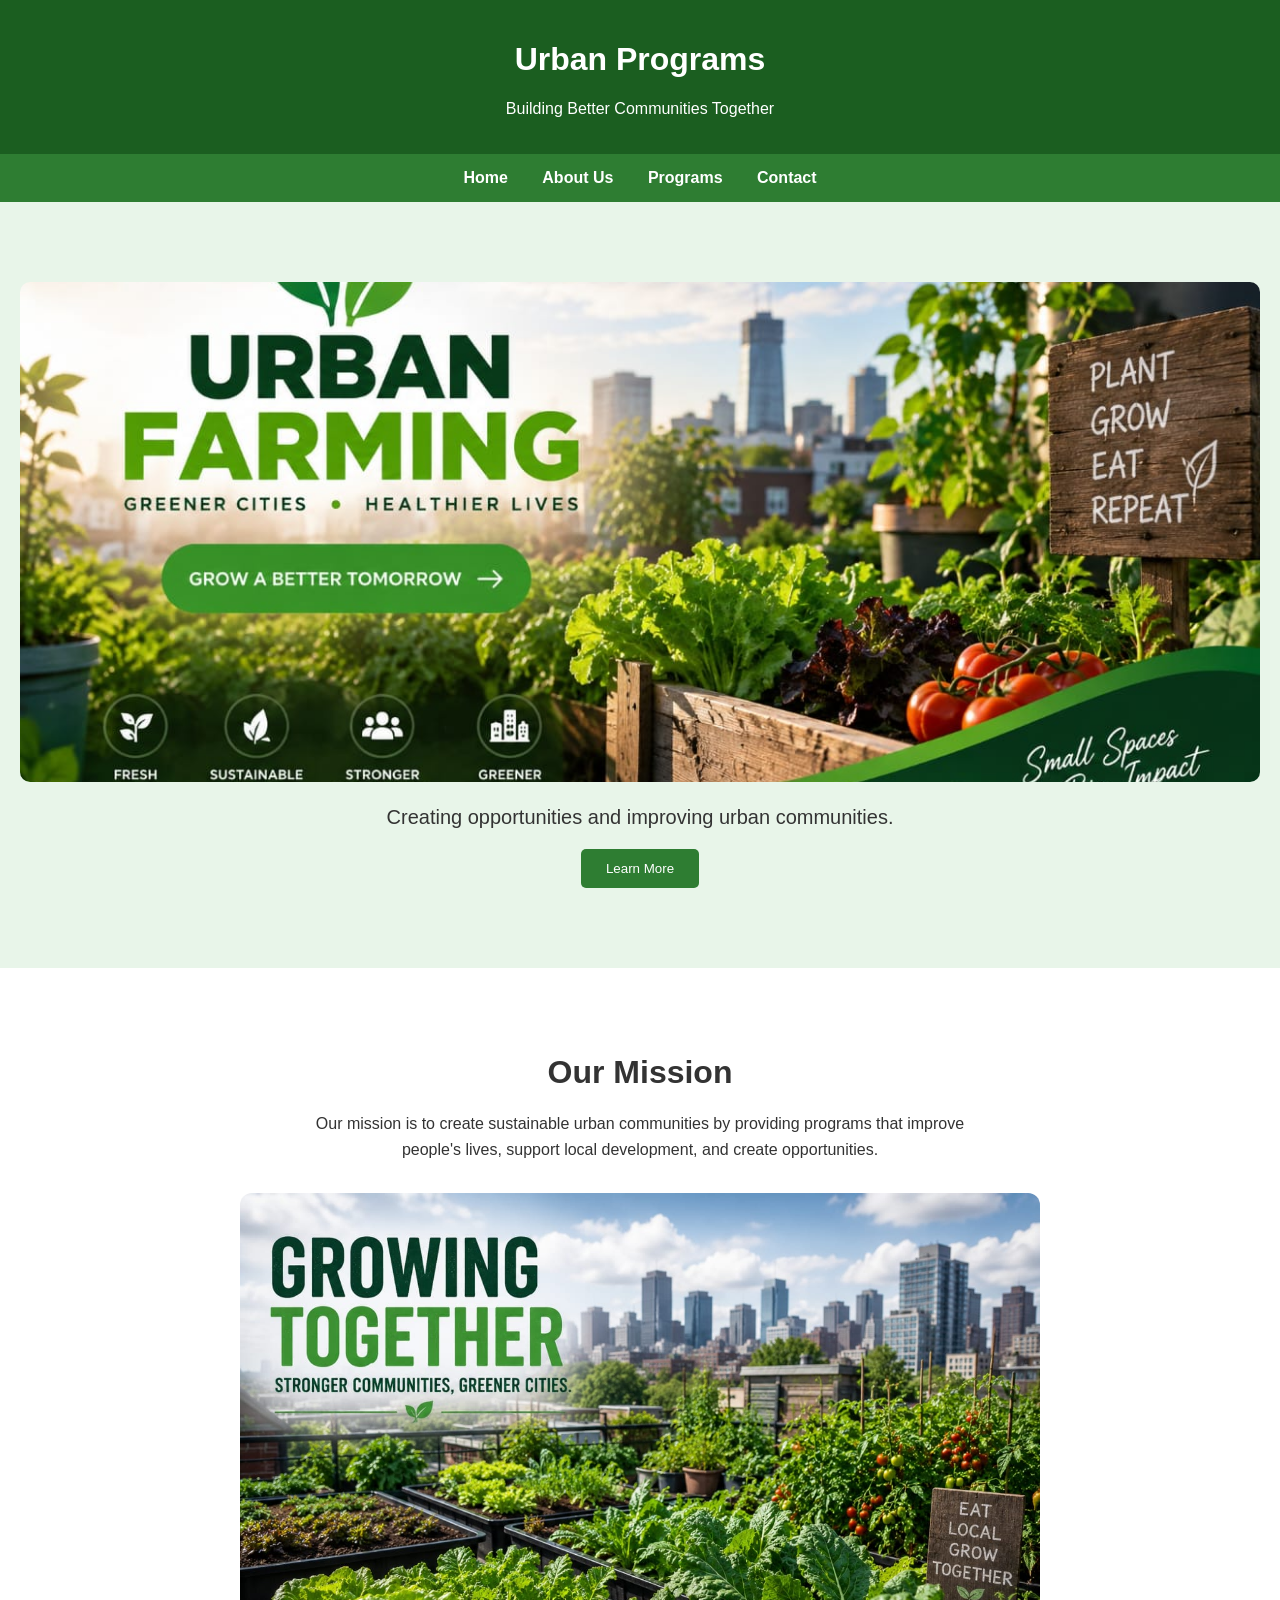
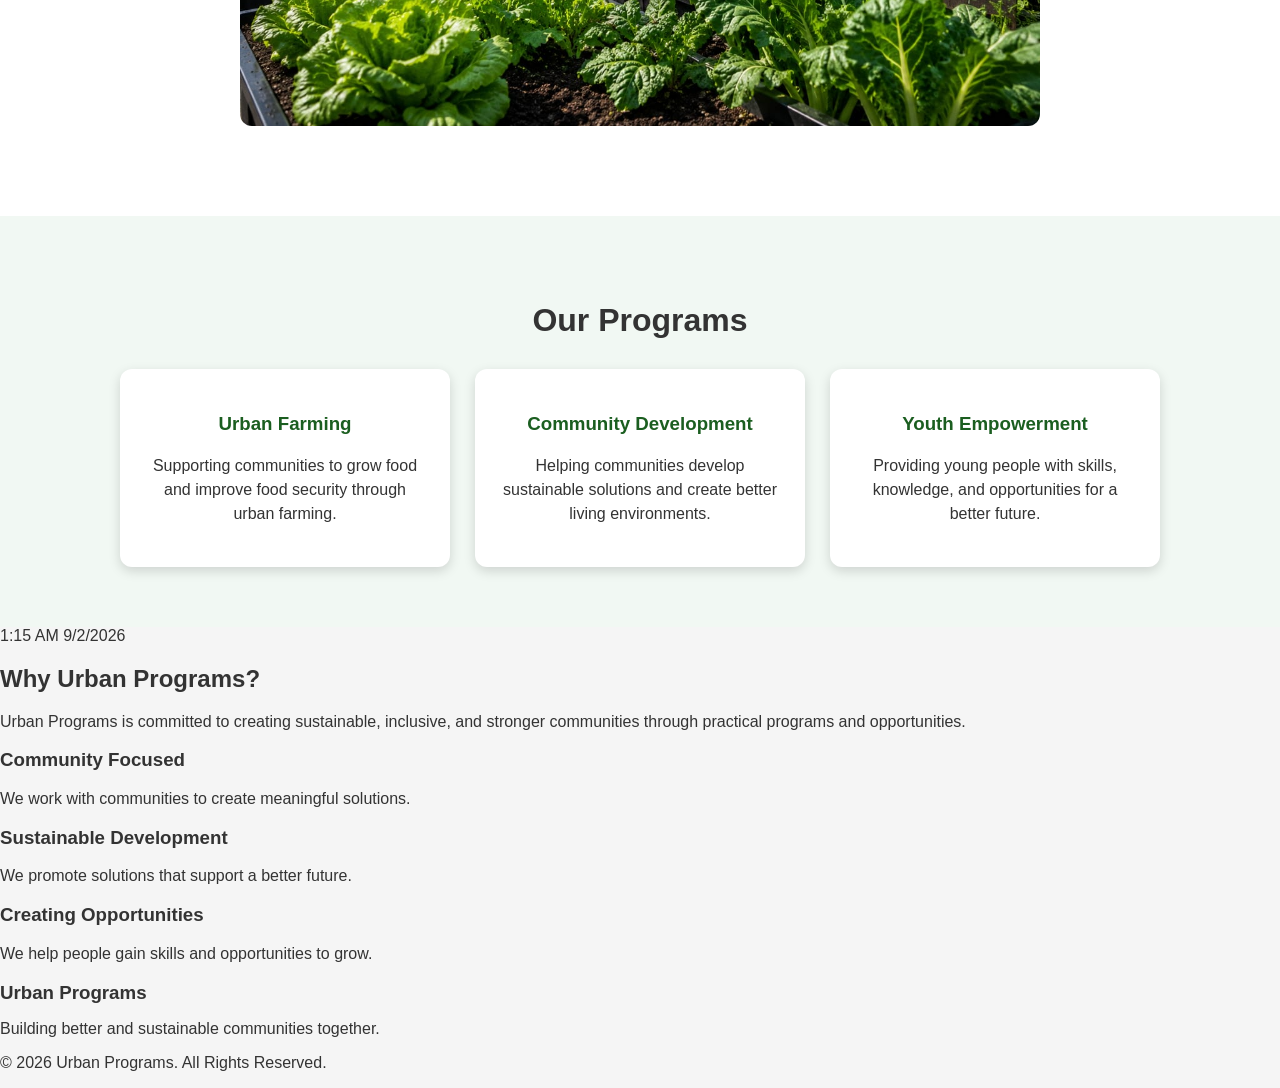
<file: index.html>
<!DOCTYPE html>
<html lang="en">
<head>
    <meta charset="UTF-8">
    <meta name="viewport" content="width=device-width, initial-scale=1.0">

    <title>Urban Programs</title>

    <link rel="stylesheet" href="style.css">
</head>

<body>

    <header>
        <h1>Urban Programs</h1>
        <p>Building Better Communities Together</p>
    </header>

    <nav>
        <a href="#">Home</a>
        <a href="#">About Us</a>
        <a href="#">Programs</a>
        <a href="#">Contact</a>
    </nav>

    <section class="hero">
        <img src="image1.png" alt="Urban Farming">
        <p>Creating opportunities and improving urban communities.</p>
        <button>Learn More</button>
    </section>
<section class="mission">
    <h2>Our Mission</h2>
    <p>
        Our mission is to create sustainable urban communities
        by providing programs that improve people's lives,
        support local development, and create opportunities.
    </p>
    <img src="image3.png" alt="Urban Farming">
</section>
<section class="programs">
    <h2>Our Programs</h2>

    <div class="program-container">

        <div class="program-card">
            <h3>Urban Farming</h3>
            <p>
                Supporting communities to grow food and improve
                food security through urban farming.
            </p>
        </div>

        <div class="program-card">
            <h3>Community Development</h3>
            <p>
                Helping communities develop sustainable solutions
                and create better living environments.
            </p>
        </div>

        <div class="program-card">
            <h3>Youth Empowerment</h3>
            <p>
                Providing young people with skills, knowledge,
                and opportunities for a better future.
            </p>
        </div>

    </div>
</section>1:15 AM 9/2/2026
</body>
</html><section class="why-us">
    <h2>Why Urban Programs?</h2>

    <p>
        Urban Programs is committed to creating sustainable,
        inclusive, and stronger communities through practical
        programs and opportunities.
    </p>

    <div class="why-container">

        <div class="why-card">
            <h3>Community Focused</h3>
            <p>We work with communities to create meaningful solutions.</p>
        </div>

        <div class="why-card">
            <h3>Sustainable Development</h3>
            <p>We promote solutions that support a better future.</p>
        </div>

        <div class="why-card">
            <h3>Creating Opportunities</h3>
            <p>We help people gain skills and opportunities to grow.</p>
        </div>

    </div>
</section><footer>
    <h3>Urban Programs</h3>
    <p>Building better and sustainable communities together.</p>
    <p>&copy; 2026 Urban Programs. All Rights Reserved.</p>
</footer>
</file>
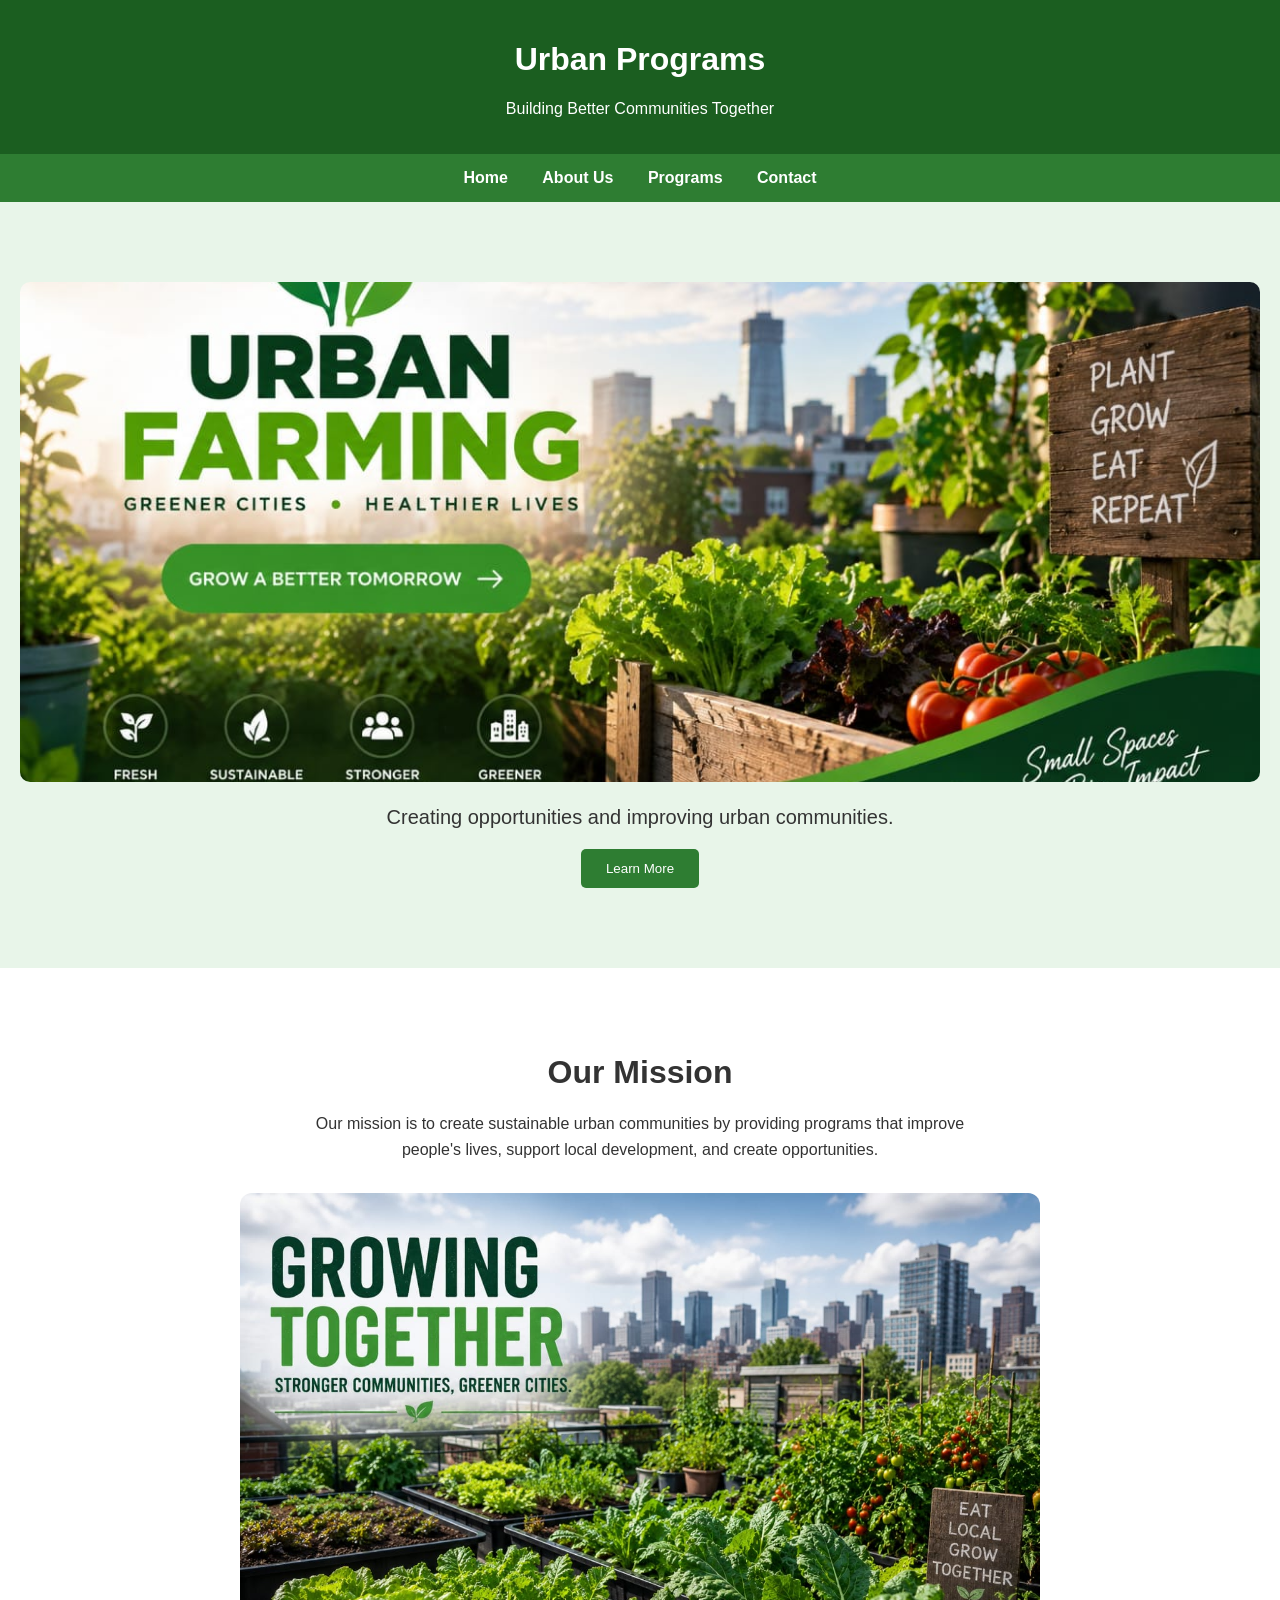
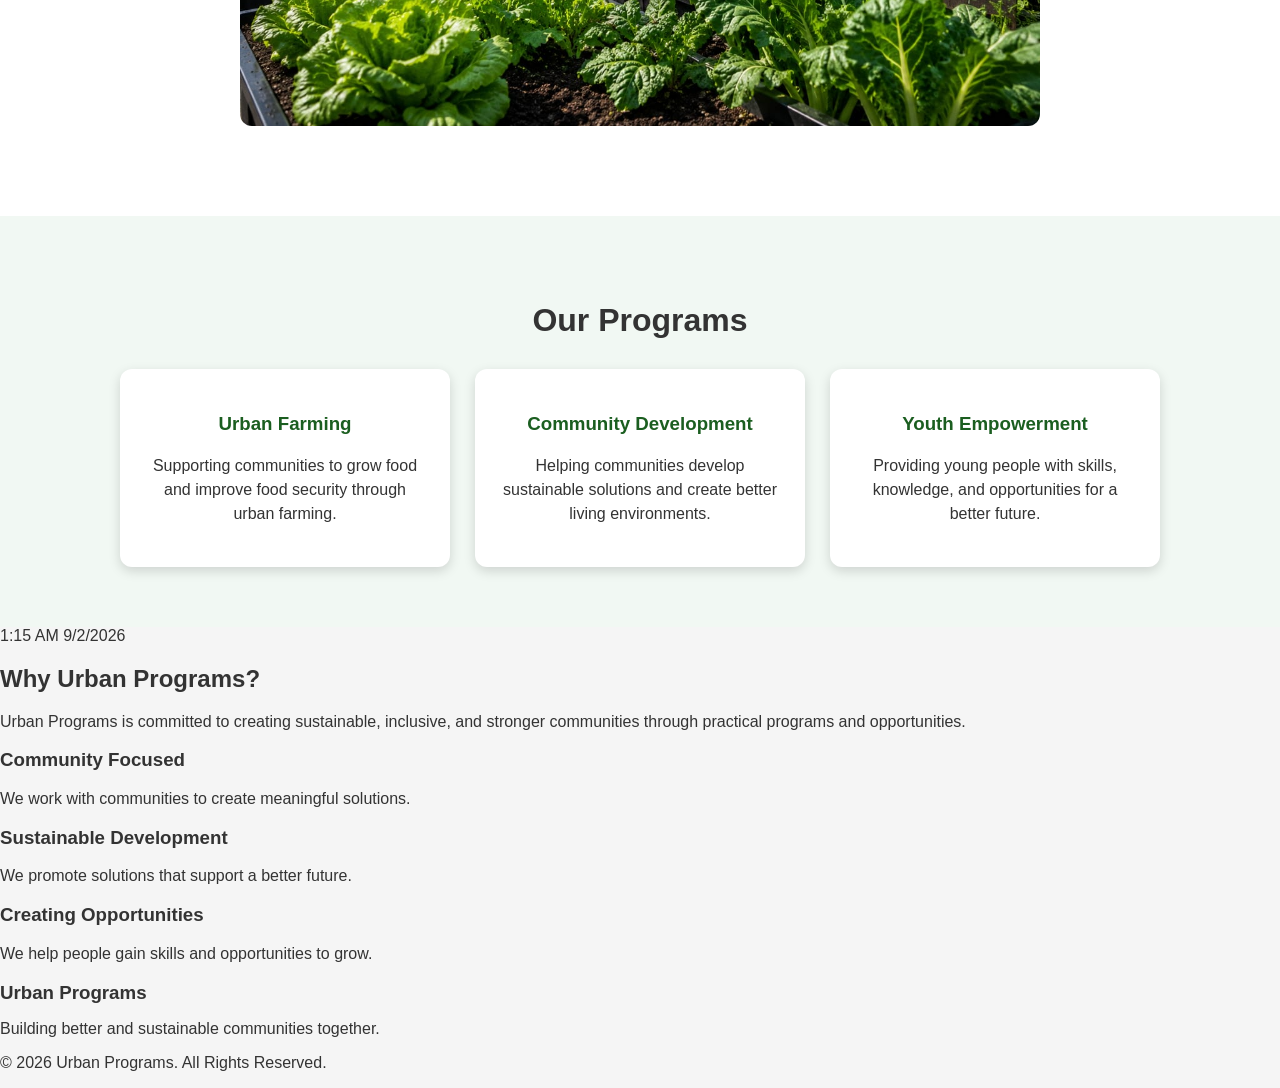
<file: urban farming/index.html>
<!DOCTYPE html>
<html lang="en">
<head>
    <meta charset="UTF-8">
    <meta name="viewport" content="width=device-width, initial-scale=1.0">

    <title>Urban Programs</title>

    <link rel="stylesheet" href="style.css">
</head>

<body>

    <header>
        <h1>Urban Programs</h1>
        <p>Building Better Communities Together</p>
    </header>

    <nav>
        <a href="#">Home</a>
        <a href="#">About Us</a>
        <a href="#">Programs</a>
        <a href="#">Contact</a>
    </nav>

    <section class="hero">
        <img src="images/image1.png" alt="Urban Farming">
        <p>Creating opportunities and improving urban communities.</p>
        <button>Learn More</button>
    </section>
<section class="mission">
    <h2>Our Mission</h2>
    <p>
        Our mission is to create sustainable urban communities
        by providing programs that improve people's lives,
        support local development, and create opportunities.
    </p>
    <img src="images/image3.png" alt="Urban Farming">
</section>
<section class="programs">
    <h2>Our Programs</h2>

    <div class="program-container">

        <div class="program-card">
            <h3>Urban Farming</h3>
            <p>
                Supporting communities to grow food and improve
                food security through urban farming.
            </p>
        </div>

        <div class="program-card">
            <h3>Community Development</h3>
            <p>
                Helping communities develop sustainable solutions
                and create better living environments.
            </p>
        </div>

        <div class="program-card">
            <h3>Youth Empowerment</h3>
            <p>
                Providing young people with skills, knowledge,
                and opportunities for a better future.
            </p>
        </div>

    </div>
</section>1:15 AM 9/2/2026
</body>
</html><section class="why-us">
    <h2>Why Urban Programs?</h2>

    <p>
        Urban Programs is committed to creating sustainable,
        inclusive, and stronger communities through practical
        programs and opportunities.
    </p>

    <div class="why-container">

        <div class="why-card">
            <h3>Community Focused</h3>
            <p>We work with communities to create meaningful solutions.</p>
        </div>

        <div class="why-card">
            <h3>Sustainable Development</h3>
            <p>We promote solutions that support a better future.</p>
        </div>

        <div class="why-card">
            <h3>Creating Opportunities</h3>
            <p>We help people gain skills and opportunities to grow.</p>
        </div>

    </div>
</section><footer>
    <h3>Urban Programs</h3>
    <p>Building better and sustainable communities together.</p>
    <p>&copy; 2026 Urban Programs. All Rights Reserved.</p>
</footer>
</file>
<file: style.css>
body {
    margin: 0;
    font-family: Arial, sans-serif;
    background-color: #f5f5f5;
    color: #333;
}

header {
    background-color: #1b5e20;
    color: white;
    padding: 20px;
    text-align: center;
}

nav {
    background-color: #2e7d32;
    padding: 15px;
    text-align: center;
}

nav a {
    color: white;
    text-decoration: none;
    margin: 0 15px;
    font-weight: bold;
}

.hero {
    padding: 80px 20px;
    text-align: center;
    background-color: #e8f5e9;
}

.hero h1 {
    font-size: 45px;
    margin-bottom: 15px;
}

.hero p {
    font-size: 20px;
}

button {
    background-color: #2e7d32;
    color: white;
    border: none;
    padding: 12px 25px;
    border-radius: 5px;
    cursor: pointer;
}
.mission {
    background-color: white;
    padding: 60px 20px;
    text-align: center;
}

.mission h2,
.programs h2 {
    font-size: 32px;
    margin-bottom: 20px;
}

.mission p {
    max-width: 700px;
    margin: auto;
    line-height: 1.6;
}

.programs {
    padding: 60px 20px;
    text-align: center;
    background-color: #e8f5e9;
}

.program-container {
    display: flex;
    justify-content: center;1:19 AM 9/2/2026
    gap: 25px;
    flex-wrap: wrap;
    margin-top: 30px;
}

.program-card {
    background-color: white;
    width: 280px;
    padding: 25px;
    border-radius: 10px;
    box-shadow: 0 4px 10px rgba(0, 0, 0, 0.15);
}

.program-card h3 {
    color: #2e7d32;
}

.program-card p {
    line-height: 1.5;
}
<section class="why-us">
    <h2>Why Urban Programs?</h2>

    <p>
        Urban Programs is committed to creating sustainable,
        inclusive, and stronger communities through practical
        programs and opportunities.
    </p>

    <div class="why-container">

        <div class="why-card">
            <h3>Community Focused</h3>
            <p>We work with communities to create meaningful solutions.</p>
        </div>

        <div class="why-card">
            <h3>Sustainable Development</h3>
            <p>We promote solutions that support a better future.</p>
        </div>

        <div class="why-card">
            <h3>Creating Opportunities</h3>
            <p>We help people gain skills and opportunities to grow.</p>
        </div>

    </div>
</section>
footer {
    background-color: #1b5e20;
    color: white;
    text-align: center;
    padding: 30px 20px;
}

footer h3 {
    margin-bottom: 10px;
}
.hero img {
    width: 100%;
    max-height: 500px;
    object-fit: cover;
    border-radius: 10px;
}.mission img {
    width: 80%;
    max-width: 800px;
    display: block;
    margin: 30px auto;
    border-radius: 12px;
}
.programs {
    padding: 60px 20px;
    text-align: center;
    background-color: #f1f8f3;
}

.program-container {
    display: flex;
    justify-content: center;
    gap: 25px;
    flex-wrap: wrap;
    margin-top: 30px;
}

.program-card {
    background-color: white;
    padding: 25px;
    width: 280px;
    border-radius: 12px;
    box-shadow: 0 4px 12px rgba(0,0,0,0.15);
}

.program-card h3 {
    color: #1b5e20;
}

.program-card button {
    background-color: #2e7d32;
    color: white;
    border: none;
    padding: 10px 20px;
    border-radius: 6px;
    cursor: pointer;
}
</file>
<file: urban farming/style.css>
body {
    margin: 0;
    font-family: Arial, sans-serif;
    background-color: #f5f5f5;
    color: #333;
}

header {
    background-color: #1b5e20;
    color: white;
    padding: 20px;
    text-align: center;
}

nav {
    background-color: #2e7d32;
    padding: 15px;
    text-align: center;
}

nav a {
    color: white;
    text-decoration: none;
    margin: 0 15px;
    font-weight: bold;
}

.hero {
    padding: 80px 20px;
    text-align: center;
    background-color: #e8f5e9;
}

.hero h1 {
    font-size: 45px;
    margin-bottom: 15px;
}

.hero p {
    font-size: 20px;
}

button {
    background-color: #2e7d32;
    color: white;
    border: none;
    padding: 12px 25px;
    border-radius: 5px;
    cursor: pointer;
}
.mission {
    background-color: white;
    padding: 60px 20px;
    text-align: center;
}

.mission h2,
.programs h2 {
    font-size: 32px;
    margin-bottom: 20px;
}

.mission p {
    max-width: 700px;
    margin: auto;
    line-height: 1.6;
}

.programs {
    padding: 60px 20px;
    text-align: center;
    background-color: #e8f5e9;
}

.program-container {
    display: flex;
    justify-content: center;1:19 AM 9/2/2026
    gap: 25px;
    flex-wrap: wrap;
    margin-top: 30px;
}

.program-card {
    background-color: white;
    width: 280px;
    padding: 25px;
    border-radius: 10px;
    box-shadow: 0 4px 10px rgba(0, 0, 0, 0.15);
}

.program-card h3 {
    color: #2e7d32;
}

.program-card p {
    line-height: 1.5;
}
<section class="why-us">
    <h2>Why Urban Programs?</h2>

    <p>
        Urban Programs is committed to creating sustainable,
        inclusive, and stronger communities through practical
        programs and opportunities.
    </p>

    <div class="why-container">

        <div class="why-card">
            <h3>Community Focused</h3>
            <p>We work with communities to create meaningful solutions.</p>
        </div>

        <div class="why-card">
            <h3>Sustainable Development</h3>
            <p>We promote solutions that support a better future.</p>
        </div>

        <div class="why-card">
            <h3>Creating Opportunities</h3>
            <p>We help people gain skills and opportunities to grow.</p>
        </div>

    </div>
</section>
footer {
    background-color: #1b5e20;
    color: white;
    text-align: center;
    padding: 30px 20px;
}

footer h3 {
    margin-bottom: 10px;
}
.hero img {
    width: 100%;
    max-height: 500px;
    object-fit: cover;
    border-radius: 10px;
}.mission img {
    width: 80%;
    max-width: 800px;
    display: block;
    margin: 30px auto;
    border-radius: 12px;
}
.programs {
    padding: 60px 20px;
    text-align: center;
    background-color: #f1f8f3;
}

.program-container {
    display: flex;
    justify-content: center;
    gap: 25px;
    flex-wrap: wrap;
    margin-top: 30px;
}

.program-card {
    background-color: white;
    padding: 25px;
    width: 280px;
    border-radius: 12px;
    box-shadow: 0 4px 12px rgba(0,0,0,0.15);
}

.program-card h3 {
    color: #1b5e20;
}

.program-card button {
    background-color: #2e7d32;
    color: white;
    border: none;
    padding: 10px 20px;
    border-radius: 6px;
    cursor: pointer;
}
</file>
